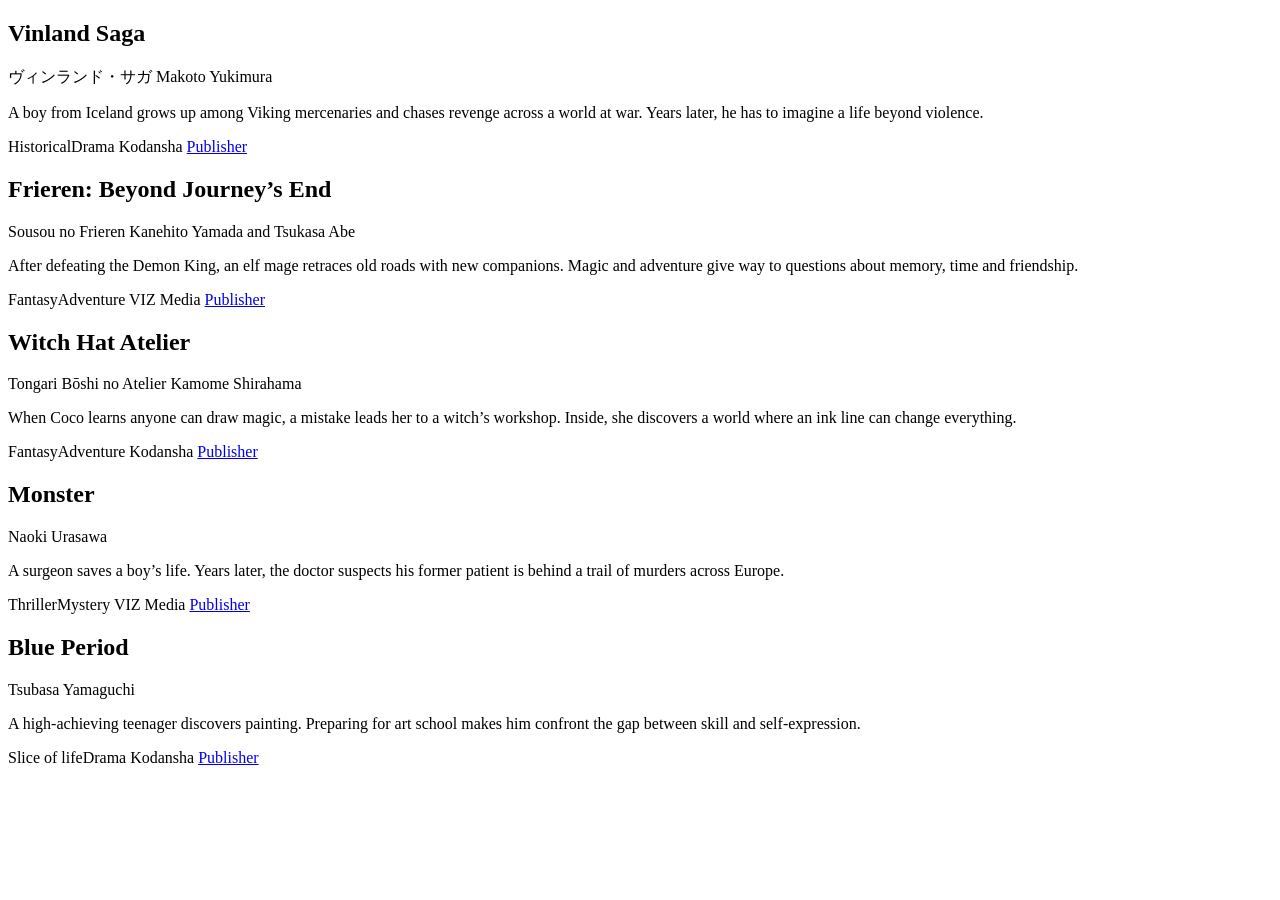
<file: collection/fixtures/manga.html>
<!doctype html>
<html lang="en">
<head><meta charset="utf-8"><title>Panel development fixture</title></head>
<body>
  <article data-id="vinland-saga" data-year="2005">
    <h2>Vinland Saga</h2>
    <span class="alias">ヴィンランド・サガ</span>
    <span class="creator">Makoto Yukimura</span>
    <p class="description">A boy from Iceland grows up among Viking mercenaries and chases revenge across a world at war. Years later, he has to imagine a life beyond violence.</p>
    <span class="genre">Historical</span><span class="genre">Drama</span>
    <span class="publisher">Kodansha</span>
    <a class="source" href="https://kodansha.us/series/vinland-saga/">Publisher</a>
  </article>
  <article data-id="frieren" data-year="2020">
    <h2>Frieren: Beyond Journey’s End</h2>
    <span class="alias">Sousou no Frieren</span>
    <span class="creator">Kanehito Yamada and Tsukasa Abe</span>
    <p class="description">After defeating the Demon King, an elf mage retraces old roads with new companions. Magic and adventure give way to questions about memory, time and friendship.</p>
    <span class="genre">Fantasy</span><span class="genre">Adventure</span>
    <span class="publisher">VIZ Media</span>
    <a class="source" href="https://www.viz.com/frieren-beyond-journeys-end">Publisher</a>
  </article>
  <article data-id="witch-hat-atelier" data-year="2016">
    <h2>Witch Hat Atelier</h2>
    <span class="alias">Tongari Bōshi no Atelier</span>
    <span class="creator">Kamome Shirahama</span>
    <p class="description">When Coco learns anyone can draw magic, a mistake leads her to a witch’s workshop. Inside, she discovers a world where an ink line can change everything.</p>
    <span class="genre">Fantasy</span><span class="genre">Adventure</span>
    <span class="publisher">Kodansha</span>
    <a class="source" href="https://kodansha.us/series/witch-hat-atelier/">Publisher</a>
  </article>
  <article data-id="monster" data-year="1994">
    <h2>Monster</h2>
    <span class="creator">Naoki Urasawa</span>
    <p class="description">A surgeon saves a boy’s life. Years later, the doctor suspects his former patient is behind a trail of murders across Europe.</p>
    <span class="genre">Thriller</span><span class="genre">Mystery</span>
    <span class="publisher">VIZ Media</span>
    <a class="source" href="https://www.viz.com/monster">Publisher</a>
  </article>
  <article data-id="blue-period" data-year="2017">
    <h2>Blue Period</h2>
    <span class="creator">Tsubasa Yamaguchi</span>
    <p class="description">A high-achieving teenager discovers painting. Preparing for art school makes him confront the gap between skill and self-expression.</p>
    <span class="genre">Slice of life</span><span class="genre">Drama</span>
    <span class="publisher">Kodansha</span>
    <a class="source" href="https://kodansha.us/series/blue-period/">Publisher</a>
  </article>
</body>
</html>
</file>
